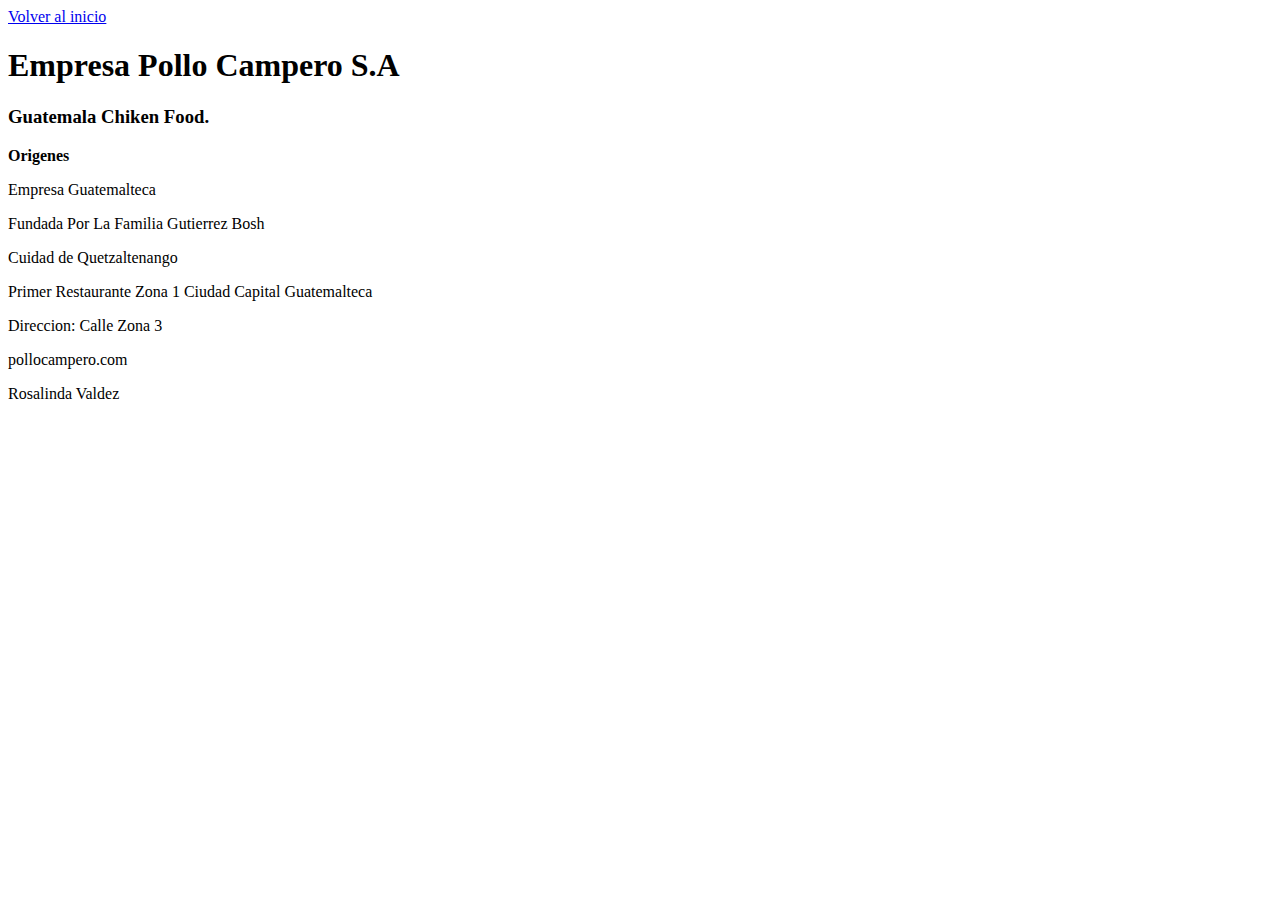
<file: index.html>
<!DOCTYPE html>
<html lang="en">
<head>
    <meta charset="UTF-8">
    <meta name="viewport" content="width=device-width, initial-scale=1.0">
    <title>  Pollo Campero </title>
</head>
<body>
    <a href="cam.html" class="boton-inicio">Volver al inicio</a>
    <main>
        <h1> Empresa Pollo Campero S.A </h1>
        <h3> Guatemala Chiken Food. </h3>
        <section>
            <p><strong> Origenes </strong></p>
            <p> Empresa Guatemalteca </p>
            <p> Fundada Por La Familia Gutierrez Bosh </p>
            <p> Cuidad de Quetzaltenango </p>
            <p> Primer Restaurante Zona 1 Ciudad Capital Guatemalteca  </p>
        </section>
        <section>
            <p> Direccion: Calle Zona 3 </p>
            <p> pollocampero.com </p>
        </section>
    </main>
    <footer> Rosalinda Valdez </footer>
</body>
</html>
</file>
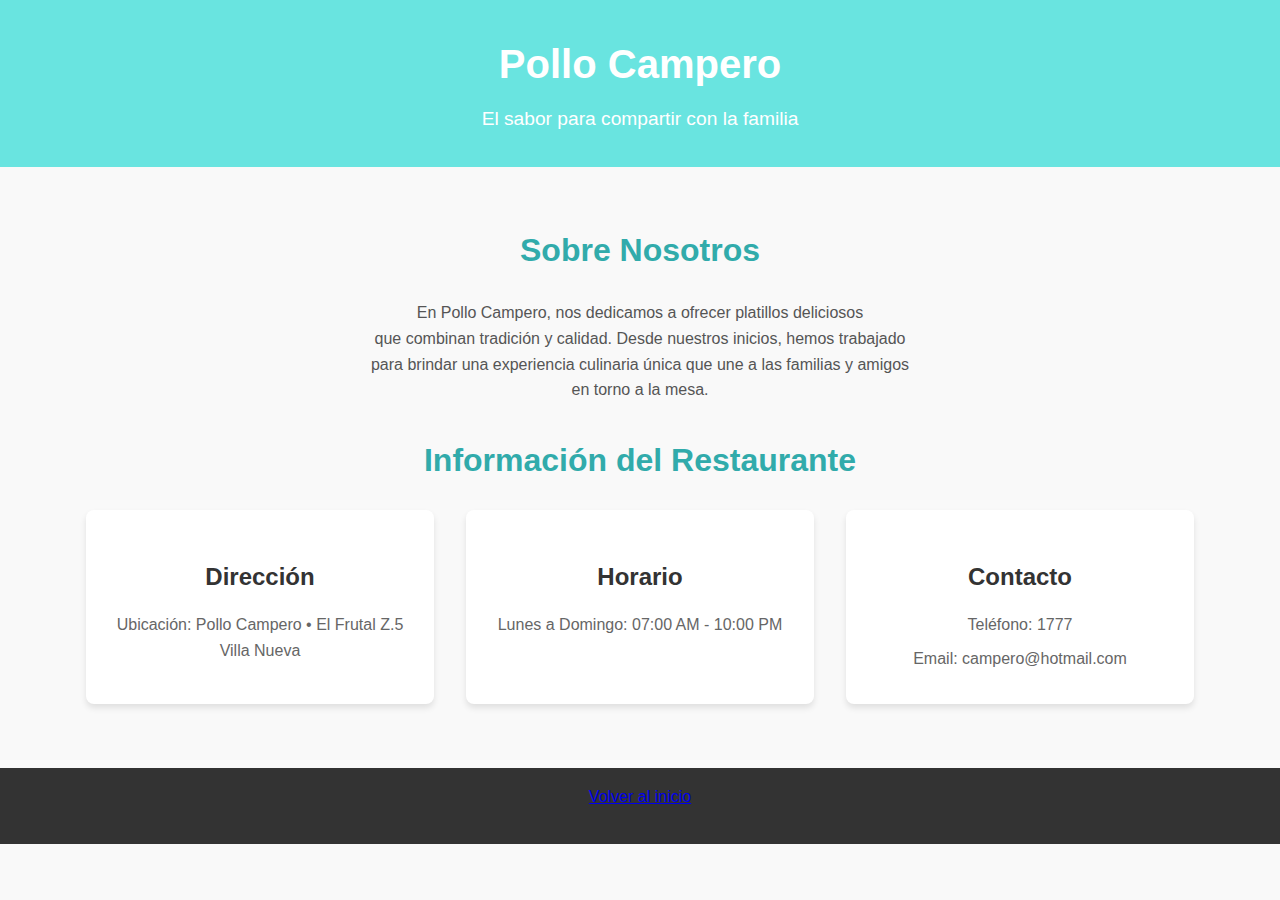
<file: contacto.html>
<!DOCTYPE html>
<html lang="es">
<head>
  <meta charset="UTF-8">
  <meta name="viewport" content="width=device-width, initial-scale=1.0">
  <title>Nosotros - Pollo Campero</title>
  <link rel="stylesheet" href="style5.css">
</head>
<body>
  <header>
    <div class="header-container">
      <h1>Pollo Campero</h1>
      <p>El sabor para compartir con la familia</p>
    </div>
  </header>

  <main>
    <section class="about">
      <h2>Sobre Nosotros</h2>
      <p>
        En Pollo Campero, nos dedicamos a ofrecer platillos deliciosos<br>
         que combinan tradición y calidad. Desde nuestros inicios, hemos trabajado <br>
         para brindar una experiencia culinaria única que une a las familias y amigos<br>
          en torno a la mesa.<br>
      </p>
    </section>

    <section class="info">
      <h2>Información del Restaurante</h2>
      <div class="info-container">
        <div class="info-item">
          <h3>Dirección</h3>
          <p>Ubicación: Pollo Campero • El Frutal Z.5 Villa Nueva</p>
        </div>
        <div class="info-item">
          <h3>Horario</h3>
          <p>Lunes a Domingo: 07:00 AM - 10:00 PM</p>
        </div>
        <div class="info-item">
          <h3>Contacto</h3>
          <p>Teléfono: 1777</p>
          <p>Email: campero@hotmail.com</p>
        </div>
      </div>
    </section>
  </main>

  <footer>
    <div class="button-container">
      <span class="Regresar pagina Principal">
        <span class="button-lines">
            <a href="cam.html" class="boton-inicio">Volver al inicio</a>
          <span class="button-line-1"></span>
          <span class="button-line-2"></span>
  </footer>
</body>
</html>
</file>
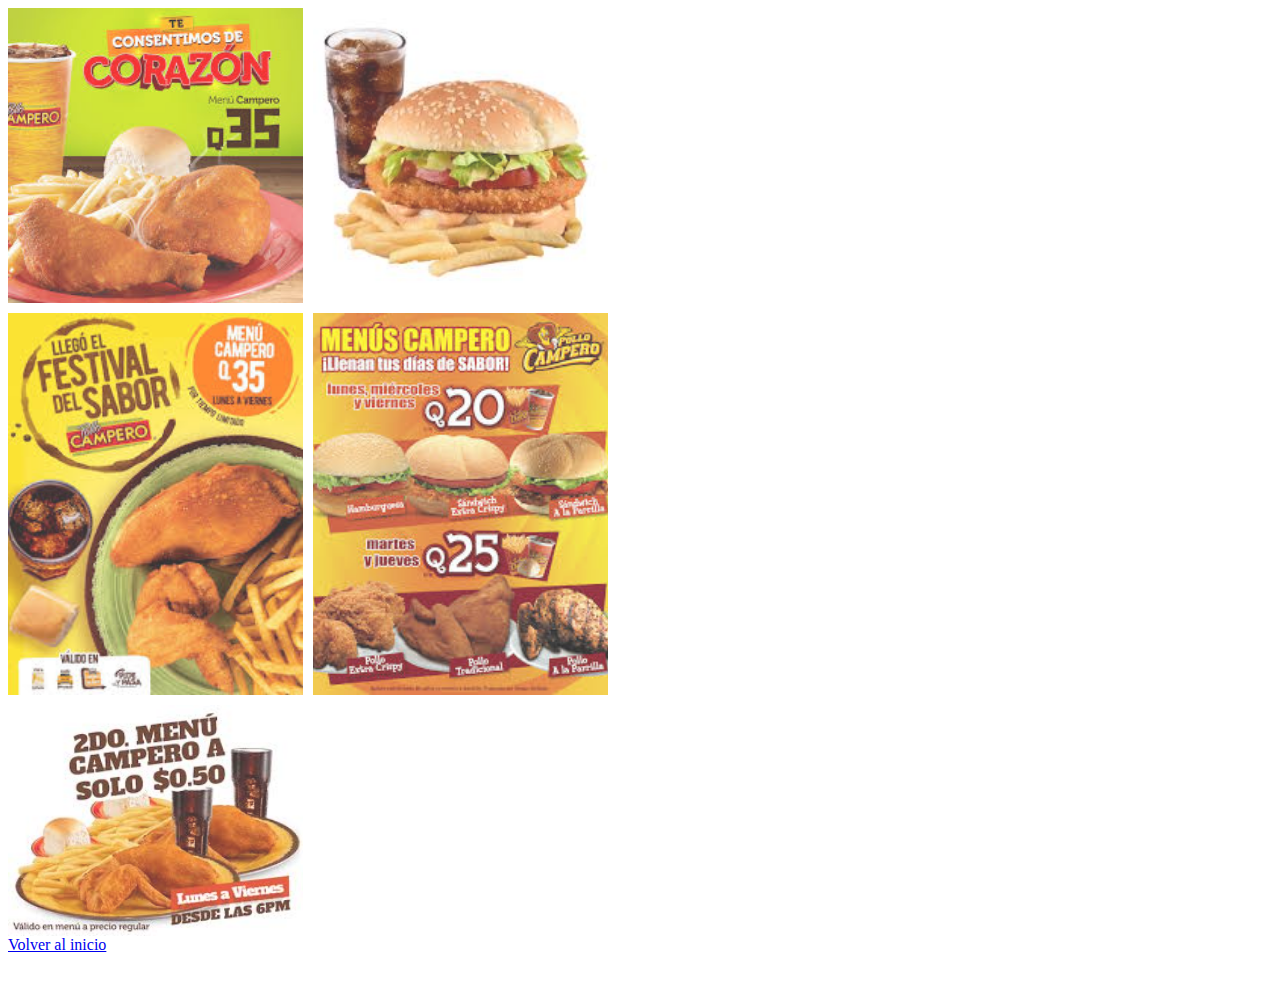
<file: galeria.html>
<!DOCTYPE html>
<html lang="en">
<head>
    <meta charset="UTF-8">
    <meta http-equiv="x-UA-compatible" content="IE=edge">
    <meta name="viewport" content="width=device-width, initial-scale=1.0">
    <title>Galeria Campero</title>
    <link rel="stylesheet" href="style3.css">
</head>
<body>
    
<section>
    <img src="img1.jpeg">
    <img src="img2.jpeg">
    <img src="img3.jpeg">
    <img src="img4.jpeg">
    <img src="img5.jpeg">
</section>
    
</body>
<Footer>
    <div class="button-container">
      <span class="Regresar pagina Principal">
        <span class="button-lines">
            <a href="cam.html" class="boton-inicio">Volver al inicio</a>
          <span class="button-line-1"></span>
          <span class="button-line-2"></span>
        </span>
      </span>
    </div>
  </footer>
</Footer>
</html>
</file>
<file: style5.css>
body {
    font-family: 'Arial', sans-serif;
    margin: 0;
    padding: 0;
    box-sizing: border-box;
    background-color: #f9f9f9;
    color: #333;
    line-height: 1.6;
  }
  
  
  header {
    background-color: #69e4e0;
    color: white;
    text-align: center;
    padding: 2rem 1rem;
  }
  
  header h1 {
    margin: 0;
    font-size: 2.5rem;
  }
  
  header p {
    margin: 0.5rem 0 0;
    font-size: 1.2rem;
  }
  
 
  main {
    padding: 2rem 1rem;
    max-width: 1200px;
    margin: 0 auto;
  }
  
  main h2 {
    text-align: center;
    font-size: 2rem;
    margin-bottom: 1.5rem;
    color: #31abab;
  }
  
  main p {
    text-align: center;
    margin-bottom: 2rem;
    font-size: 1rem;
    color: #555;
  }
  
  
  .info-container {
    display: flex;
    flex-wrap: wrap;
    justify-content: center;
    gap: 2rem;
  }
  
  .info-item {
    background-color: white;
    border-radius: 8px;
    box-shadow: 0 4px 6px rgba(0, 0, 0, 0.1);
    padding: 1.5rem;
    text-align: center;
    width: 300px;
  }
  
  .info-item h3 {
    margin-bottom: 1rem;
    font-size: 1.5rem;
    color: #333;
  }
  
  .info-item p {
    margin: 0.5rem 0;
    font-size: 1rem;
    color: #666;
  }
  
  footer {
    background-color: #333;
    color: white;
    text-align: center;
    padding: 1rem;
    margin-top: 2rem;
  }
  
  footer p {
    margin: 0;
    font-size: 0.9rem;
  }
footer button {
    background-color: #9faef9;
    color: white;
    border: none;
    padding: 0.7em 1.8em;
    font-size: 17px;
    cursor: pointer;
    border-radius: 5px;
  }
  
  footer button:hover {
    background-color: #8880d5;
  }
  
  .button-lines {
    display: flex;
    flex-direction: column;
    gap: 0.4em;
  }
  
  .button-line-1 {
    height: 0.2em;
    width: 4em;
    border-radius: 10em;
    display: inline-block;
    background: var(--line-1);
  }
  
  .button-line-2 {
    height: 0.2em;
    width: 3em;
    border-radius: 10em;
    display: inline-block;
    background: var(--line-2);
  }
</file>
<file: style3.css>
section {
  display: flex;
  width: 600px; 
  height: auto; 
  flex-wrap: wrap; 
  gap: 10px; 
}

section img {
  width: calc(50% - 5px); 
  height: auto; 
  object-fit: cover; 
  opacity: 0.8;
}


section img:hover {
  opacity: 1;

}

footer button {
  background-color: #9faef9;
  color: white;
  border: none;
  padding: 0.7em 1.8em;
  font-size: 17px;
  cursor: pointer;
  border-radius: 5px;
}

footer button:hover {
  background-color: #8880d5;
}

.button-lines {
  display: flex;
  flex-direction: column;
  gap: 0.4em;
}

.button-line-1 {
  height: 0.2em;
  width: 4em;
  border-radius: 10em;
  display: inline-block;
}

.button-line-2 {
  height: 0.2em;
  width: 3em;
  border-radius: 10em;
  display: inline-block;
}
</file>
